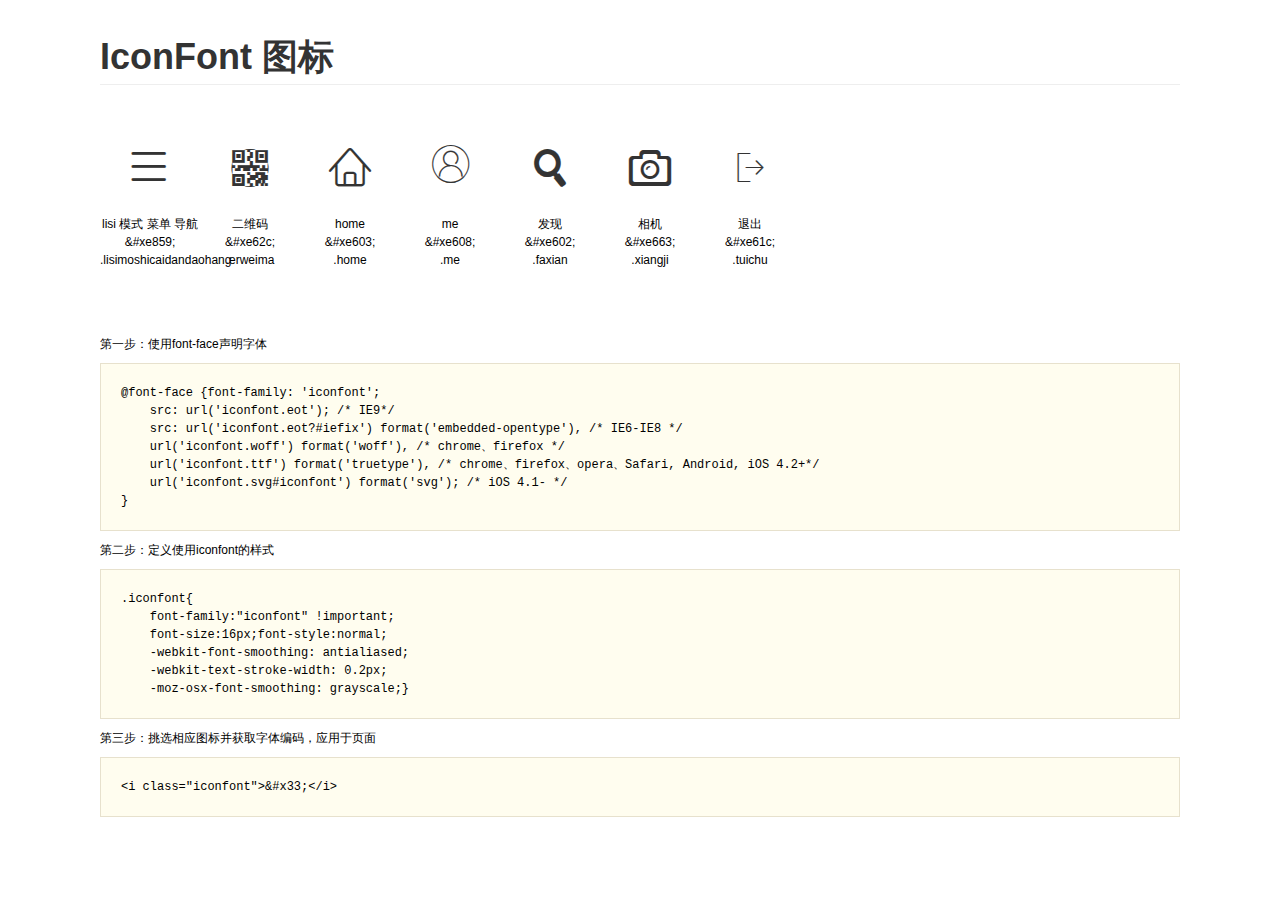
<file: icon/demo.html>
<!DOCTYPE html>
<html>
<head>
    <meta charset="utf-8"/>
    <title>IconFont</title>
    <link rel="stylesheet" href="demo.css">
    <link rel="stylesheet" href="iconfont.css">
</head>
<body>
    <div class="main">
        <h1>IconFont 图标</h1>
        <ul class="icon_lists clear">
            
                <li>
                <i class="icon iconfont">&#xe859;</i>
                    <div class="name">lisi 模式 菜单 导航</div>
                    <div class="code">&amp;#xe859;</div>
                    <div class="fontclass">.lisimoshicaidandaohang</div>
                </li>
            
                <li>
                <i class="icon iconfont">&#xe62c;</i>
                    <div class="name">二维码</div>
                    <div class="code">&amp;#xe62c;</div>
                    <div class="fontclass">.erweima</div>
                </li>
            
                <li>
                <i class="icon iconfont">&#xe603;</i>
                    <div class="name">home</div>
                    <div class="code">&amp;#xe603;</div>
                    <div class="fontclass">.home</div>
                </li>
            
                <li>
                <i class="icon iconfont">&#xe608;</i>
                    <div class="name">me</div>
                    <div class="code">&amp;#xe608;</div>
                    <div class="fontclass">.me</div>
                </li>
            
                <li>
                <i class="icon iconfont">&#xe602;</i>
                    <div class="name">发现</div>
                    <div class="code">&amp;#xe602;</div>
                    <div class="fontclass">.faxian</div>
                </li>
            
                <li>
                <i class="icon iconfont">&#xe663;</i>
                    <div class="name">相机</div>
                    <div class="code">&amp;#xe663;</div>
                    <div class="fontclass">.xiangji</div>
                </li>
            
                <li>
                <i class="icon iconfont">&#xe61c;</i>
                    <div class="name">退出</div>
                    <div class="code">&amp;#xe61c;</div>
                    <div class="fontclass">.tuichu</div>
                </li>
            
        </ul>


        <div class="helps">
            第一步：使用font-face声明字体
            <pre>
@font-face {font-family: 'iconfont';
    src: url('iconfont.eot'); /* IE9*/
    src: url('iconfont.eot?#iefix') format('embedded-opentype'), /* IE6-IE8 */
    url('iconfont.woff') format('woff'), /* chrome、firefox */
    url('iconfont.ttf') format('truetype'), /* chrome、firefox、opera、Safari, Android, iOS 4.2+*/
    url('iconfont.svg#iconfont') format('svg'); /* iOS 4.1- */
}
</pre>
第二步：定义使用iconfont的样式
            <pre>
.iconfont{
    font-family:"iconfont" !important;
    font-size:16px;font-style:normal;
    -webkit-font-smoothing: antialiased;
    -webkit-text-stroke-width: 0.2px;
    -moz-osx-font-smoothing: grayscale;}
</pre>
第三步：挑选相应图标并获取字体编码，应用于页面
<pre>
&lt;i class="iconfont"&gt;&amp;#x33;&lt;/i&gt;
</pre>
        </div>

    </div>
</body>
</html>
</file>
<file: icon/iconfont.css>
@font-face {font-family: "iconfont";
  src: url('iconfont.eot?t=1470141340'); /* IE9*/
  src: url('iconfont.eot?t=1470141340#iefix') format('embedded-opentype'), /* IE6-IE8 */
  url('iconfont.woff?t=1470141340') format('woff'), /* chrome, firefox */
  url('iconfont.ttf?t=1470141340') format('truetype'), /* chrome, firefox, opera, Safari, Android, iOS 4.2+*/
  url('iconfont.svg?t=1470141340#iconfont') format('svg'); /* iOS 4.1- */
}

.iconfont {
  font-family:"iconfont" !important;
  font-size:16px;
  font-style:normal;
  -webkit-font-smoothing: antialiased;
  -webkit-text-stroke-width: 0.2px;
  -moz-osx-font-smoothing: grayscale;
}
.icon-lisimoshicaidandaohang:before { content: "\e859"; }
.icon-erweima:before { content: "\e62c"; }
.icon-home:before { content: "\e603"; }
.icon-me:before { content: "\e608"; }
.icon-faxian:before { content: "\e602"; }
.icon-xiangji:before { content: "\e663"; }
.icon-tuichu:before { content: "\e61c"; }
</file>
<file: icon/demo.css>
*{margin: 0;padding: 0;list-style: none;}
/*
KISSY CSS Reset
理念：1. reset 的目的不是清除浏览器的默认样式，这仅是部分工作。清除和重置是紧密不可分的。
2. reset 的目的不是让默认样式在所有浏览器下一致，而是减少默认样式有可能带来的问题。
3. reset 期望提供一套普适通用的基础样式。但没有银弹，推荐根据具体需求，裁剪和修改后再使用。
特色：1. 适应中文；2. 基于最新主流浏览器。
维护：玉伯<lifesinger@gmail.com>, 正淳<ragecarrier@gmail.com>
 */

/** 清除内外边距 **/
body, h1, h2, h3, h4, h5, h6, hr, p, blockquote, /* structural elements 结构元素 */
dl, dt, dd, ul, ol, li, /* list elements 列表元素 */
pre, /* text formatting elements 文本格式元素 */
form, fieldset, legend, button, input, textarea, /* form elements 表单元素 */
th, td /* table elements 表格元素 */ {
  margin: 0;
  padding: 0;
}

/** 设置默认字体 **/
body,
button, input, select, textarea /* for ie */ {
  font: 12px/1.5 tahoma, arial, \5b8b\4f53, sans-serif;
}
h1, h2, h3, h4, h5, h6 { font-size: 100%; }
address, cite, dfn, em, var { font-style: normal; } /* 将斜体扶正 */
code, kbd, pre, samp { font-family: courier new, courier, monospace; } /* 统一等宽字体 */
small { font-size: 12px; } /* 小于 12px 的中文很难阅读，让 small 正常化 */

/** 重置列表元素 **/
ul, ol { list-style: none; }

/** 重置文本格式元素 **/
a { text-decoration: none; }
a:hover { text-decoration: underline; }


/** 重置表单元素 **/
legend { color: #000; } /* for ie6 */
fieldset, img { border: 0; } /* img 搭车：让链接里的 img 无边框 */
button, input, select, textarea { font-size: 100%; } /* 使得表单元素在 ie 下能继承字体大小 */
/* 注：optgroup 无法扶正 */

/** 重置表格元素 **/
table { border-collapse: collapse; border-spacing: 0; }

/* 清除浮动 */
.ks-clear:after, .clear:after {
  content: '\20';
  display: block;
  height: 0;
  clear: both;
}
.ks-clear, .clear {
  *zoom: 1;
}

.main {padding: 30px 100px;}
.main h1{font-size:36px; color:#333; text-align:left;margin-bottom:30px; border-bottom: 1px solid #eee;}

.helps{margin-top:40px;}
.helps pre{
  padding:20px;
  margin:10px 0;
  border:solid 1px #e7e1cd;
  background-color: #fffdef;
  overflow: auto;
}

.icon_lists li{
  float:left;
  width: 100px;
  height:180px;
  text-align: center;
}
.icon_lists .icon{
  font-size: 42px;
  line-height: 100px;
  margin: 10px 0;
  color:#333;
  -webkit-transition: font-size 0.25s ease-out 0s;
  -moz-transition: font-size 0.25s ease-out 0s;
  transition: font-size 0.25s ease-out 0s;

}
.icon_lists .icon:hover{
  font-size: 100px;
}
</file>
